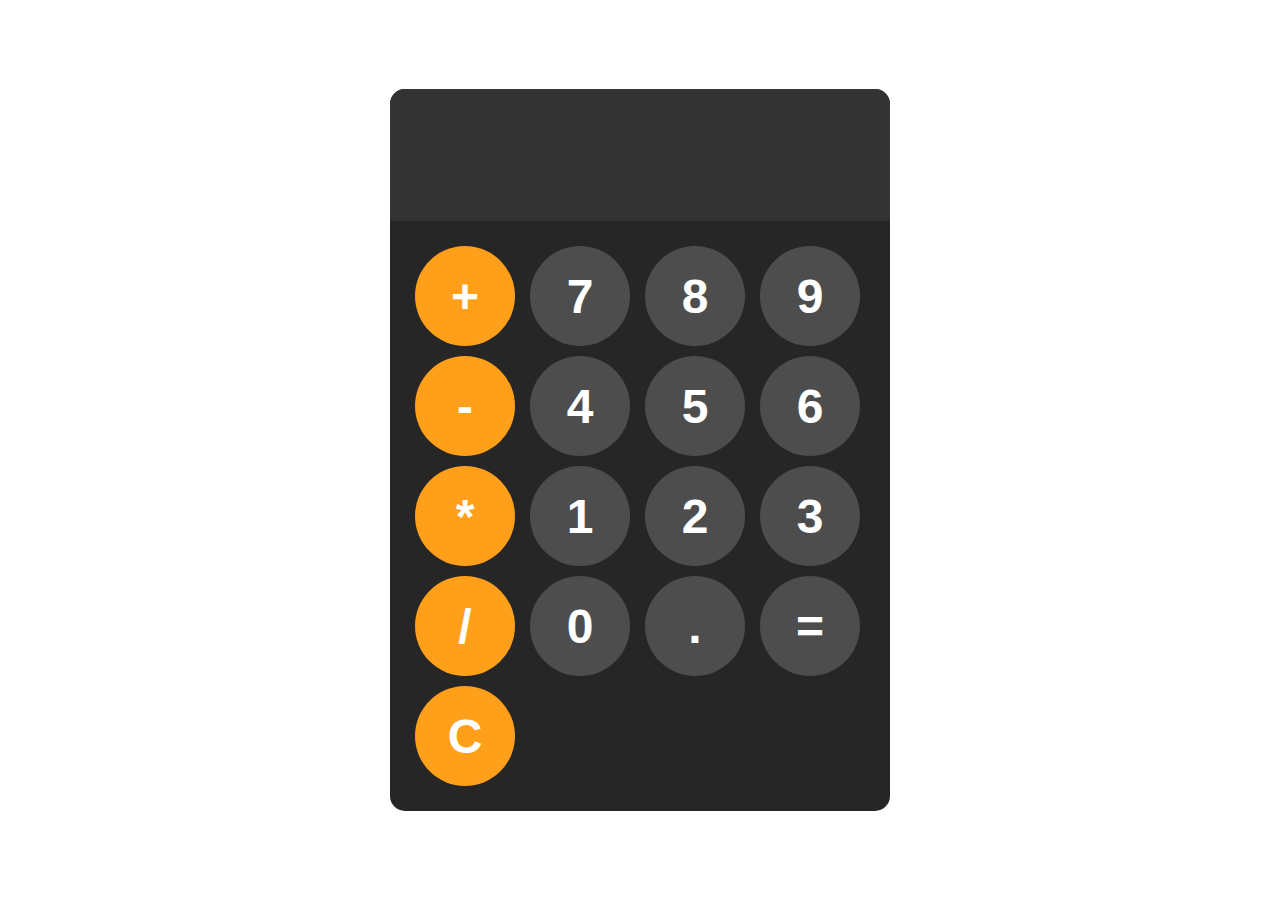
<file: Mini projects/JS calculater/index.html>
<!DOCTYPE html>
<html lang="en">
<head>
    <meta charset="UTF-8">
    <meta name="viewport" content="width=device-width, initial-scale=1.0">
    <title>Calculator</title>
    <link rel="stylesheet" href="style.css">
</head>
<body>

    <div id="calculator">
        <input id="display" readonly>
        <div id="keys">
            <button onclick="appendToDisplay('+')" class="operator-btn">+</button>
            <button onclick="appendToDisplay('7')">7</button>
            <button onclick="appendToDisplay('8')">8</button>
            <button onclick="appendToDisplay('9')">9</button>
            <button onclick="appendToDisplay('-')" class="operator-btn">-</button>
            <button onclick="appendToDisplay('4')">4</button>
            <button onclick="appendToDisplay('5')">5</button>
            <button onclick="appendToDisplay('6')">6</button>
            <button onclick="appendToDisplay('*')" class="operator-btn">*</button>
            <button onclick="appendToDisplay('1')">1</button>
            <button onclick="appendToDisplay('2')">2</button>
            <button onclick="appendToDisplay('3')">3</button>
            <button onclick="appendToDisplay('/')" class="operator-btn">/</button>
            <button onclick="appendToDisplay('0')">0</button>
            <button onclick="appendToDisplay('.')">.</button>
            <button onclick="calculate()">=</button>
            <button onclick="clearDisplay()" class="operator-btn">C</button>
        </div>
    </div>

    <script src="index.js"></script>
</body>
</html>
</file>
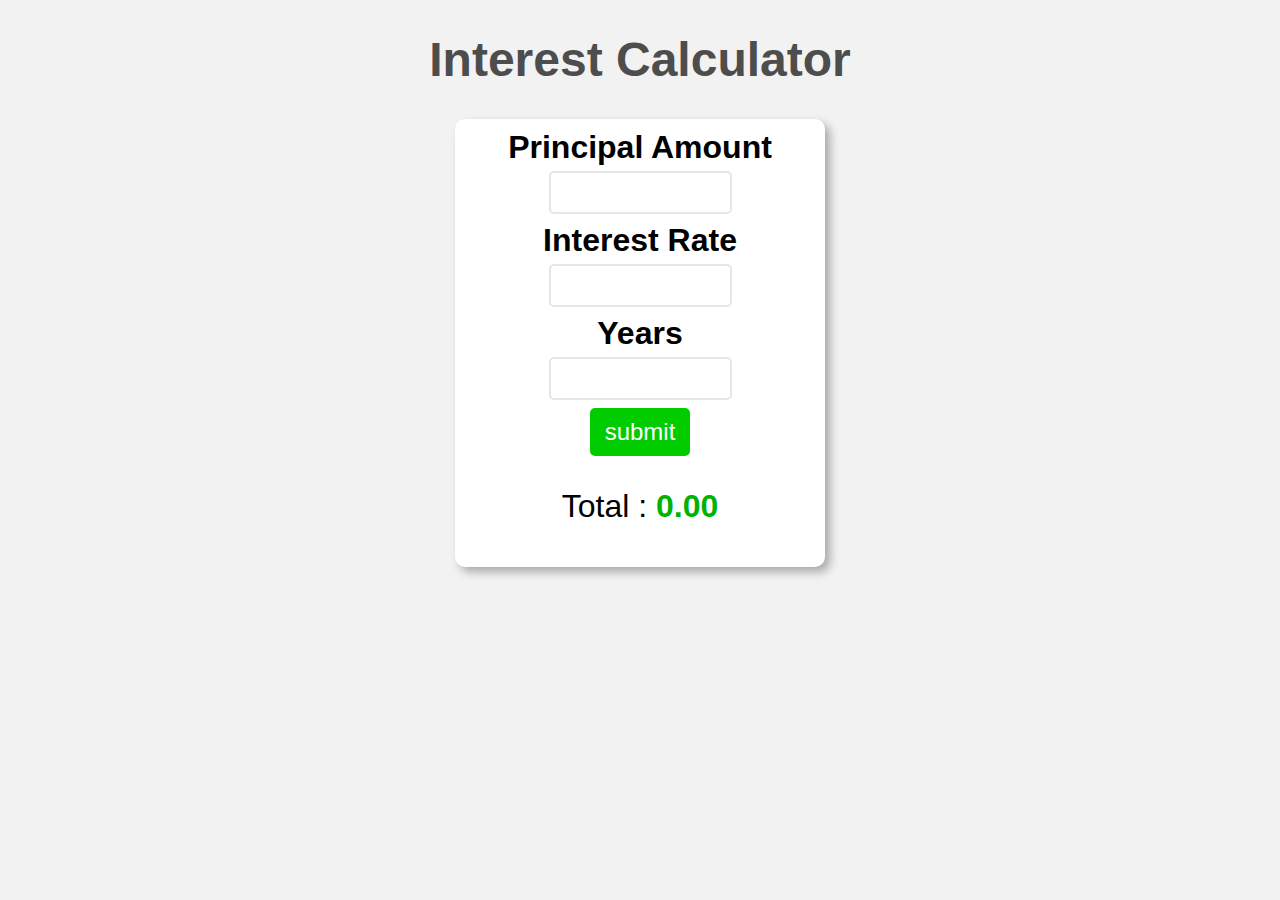
<file: Mini projects/JS compund interset calculater/index.html>
<!DOCTYPE html>
<html lang="en">
<head>
    <meta charset="UTF-8">
    <meta name="viewport" content="width=device-width, initial-scale=1.0">
    <title>Document</title>
</head><link rel="stylesheet" href="style.css">
<body>

    <h1>Interest Calculator</h1>

    <form>
        <label for="principal">Principal Amount</label>
        <input type="number" id="principal"><br>

        <label for="rate">Interest Rate</label>
        <input type="number" id="rate"><br>

        <label for="years">Years</label>
        <input type="number" id="years"><br>

        <button type="button" onclick="calculate()">submit</button>

        <p id="total">Total : <span id="total-amount">0.00</span></p>
    </form>

    <script src="index.js"></script>
</body>
</html>
</file>
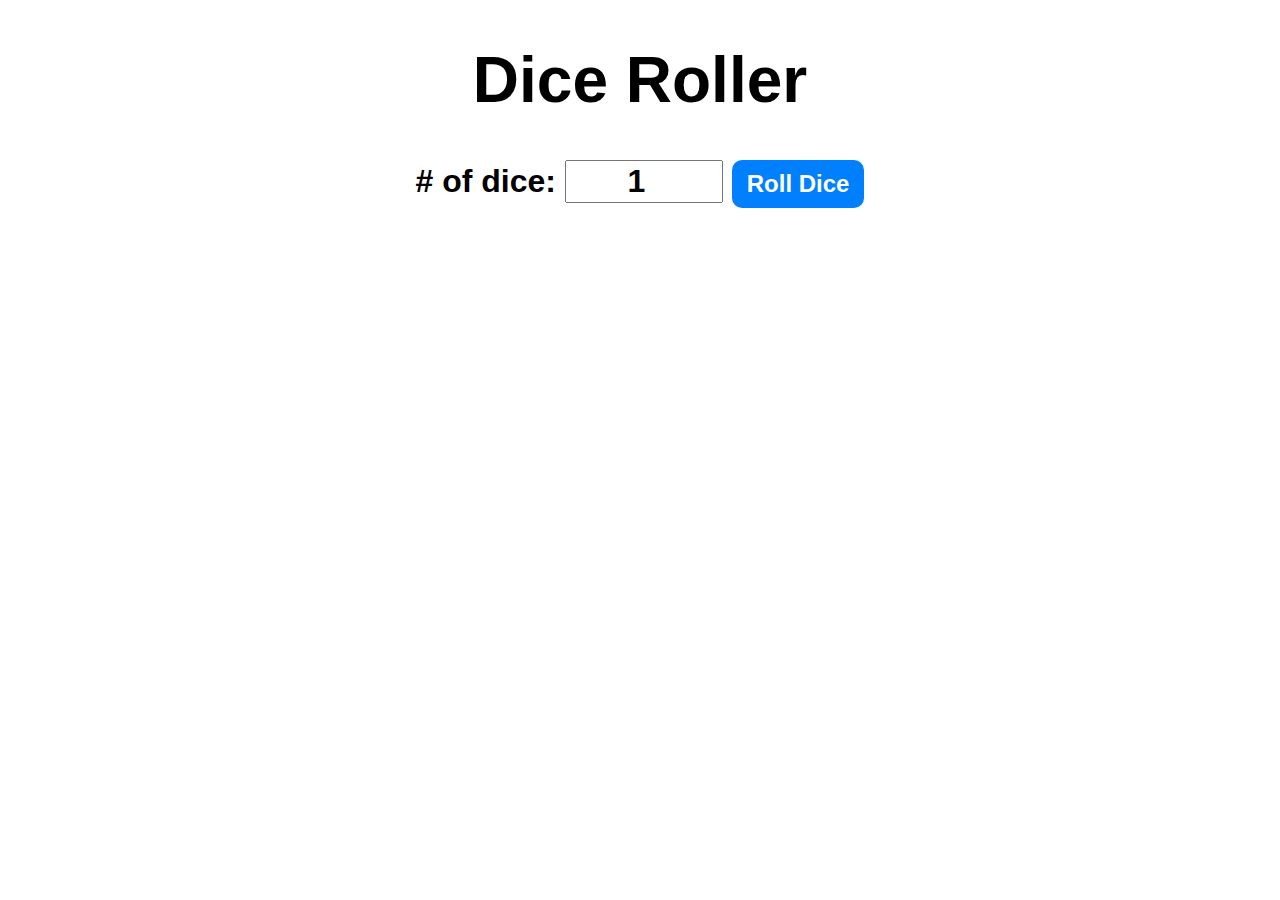
<file: Mini projects/JS dice roller game/index.html>
<!DOCTYPE html>
<html lang="en">
<head>
    <meta charset="UTF-8">
    <meta name="viewport" content="width=device-width, initial-scale=1.0">
    <title>Document</title>
    <link rel="stylesheet" href="style.css">
</head>
<body>

    <div id="container">
        <h1>Dice Roller</h1>
        <label># of dice:</label>
        <input type="number" id="numOfDice" value="1" min="1">
        <button onclick="rollDice()">Roll Dice</button>
        <div id="diceResult"></div>
        <div id="diceImages"></div>
    </div>

    <script src="index.js"></script>
</body> 
</html>
</file>
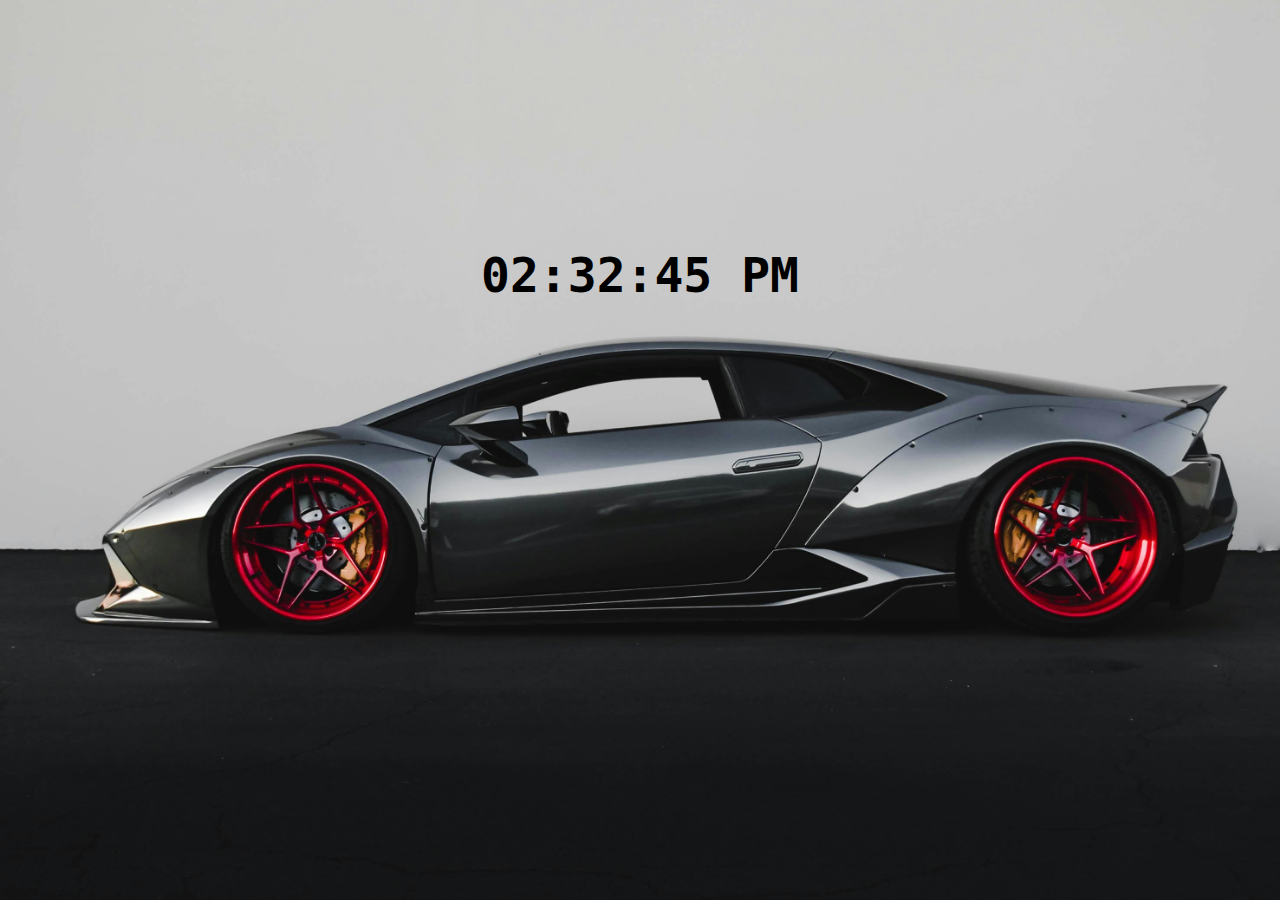
<file: Mini projects/JS digital clock/index.html>
<!DOCTYPE html>
<html lang="en">
<head>
    <meta charset="UTF-8">
    <meta name="viewport" content="width=device-width, initial-scale=1.0">
    <title>Document</title>
    <link rel="stylesheet" href="style.css">
</head>
<body>

    <div id="clock-container">
         <div id="clock">00:00:00</div>
    </div>
    
    <script src="index.js"></script>
</body>
</html>
</file>
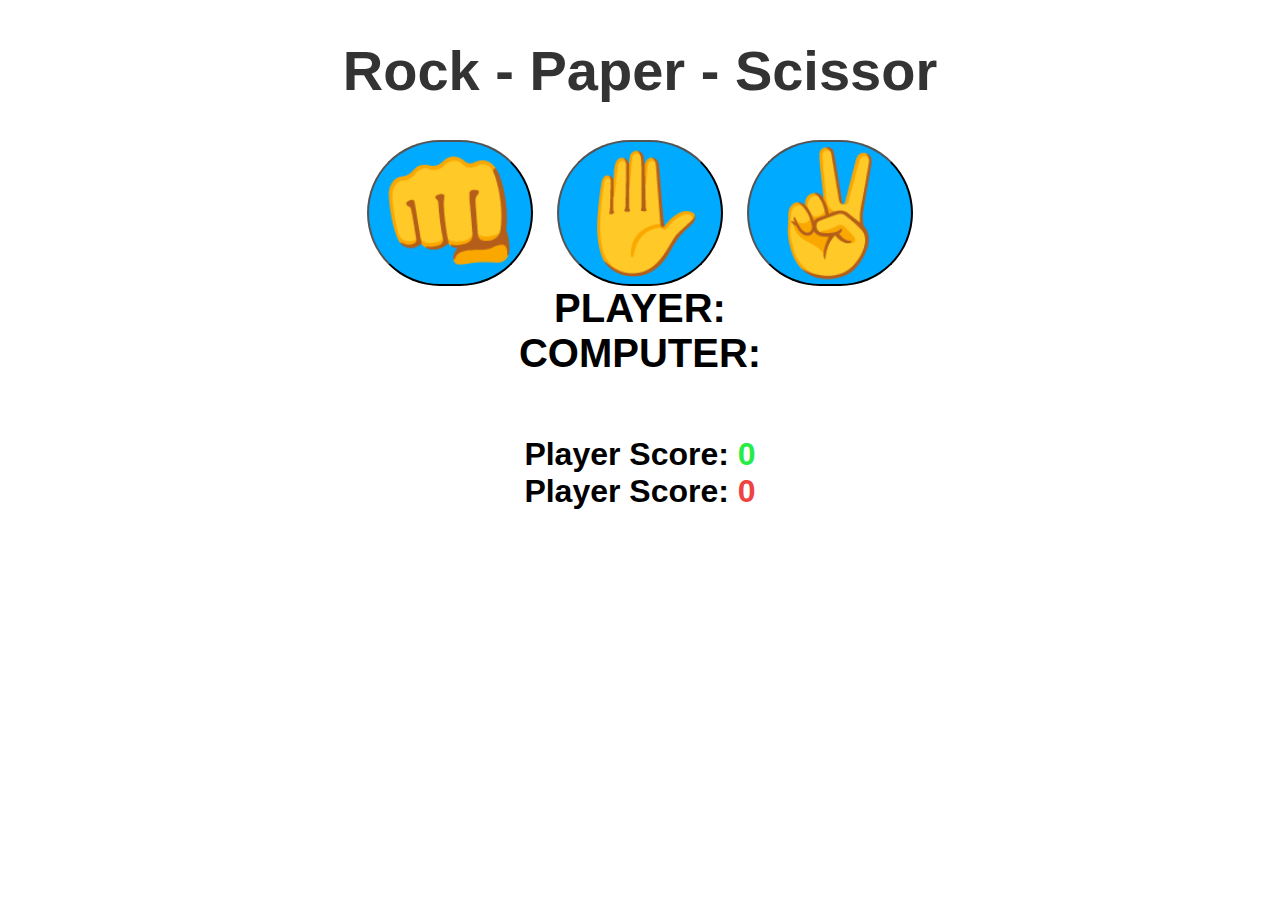
<file: Mini projects/JS rock paper scissor/index.html>
<!DOCTYPE html>
<html lang="en">
<head>
    <meta charset="UTF-8">
    <meta name="viewport" content="width=device-width, initial-scale=1.0">
    <title>Document</title>
    <link rel="stylesheet" href="style.css">
</head>
<body>

    <h1>Rock - Paper - Scissor</h1>

    <div class="choices">
        <button onclick="playGame('rock')">👊</button>
        <button onclick="playGame('paper')">✋</button>
        <button onclick="playGame('scissor')">✌</button>
    </div>
    
    <div id="playerDisplay">PLAYER: </div>
    <div id="computerDisplay">COMPUTER: </div>
    <div id="resultDisplay"></div>

    <div class="scoreDisplay">Player Score:
        <span id="playerScoreDisplay">0</span>
    </div>

    <div class="scoreDisplay">Player Score:
        <span id="computerScoreDisplay">0</span>
    </div>

    <script src="index.js"></script>
</body>
</html>
</file>
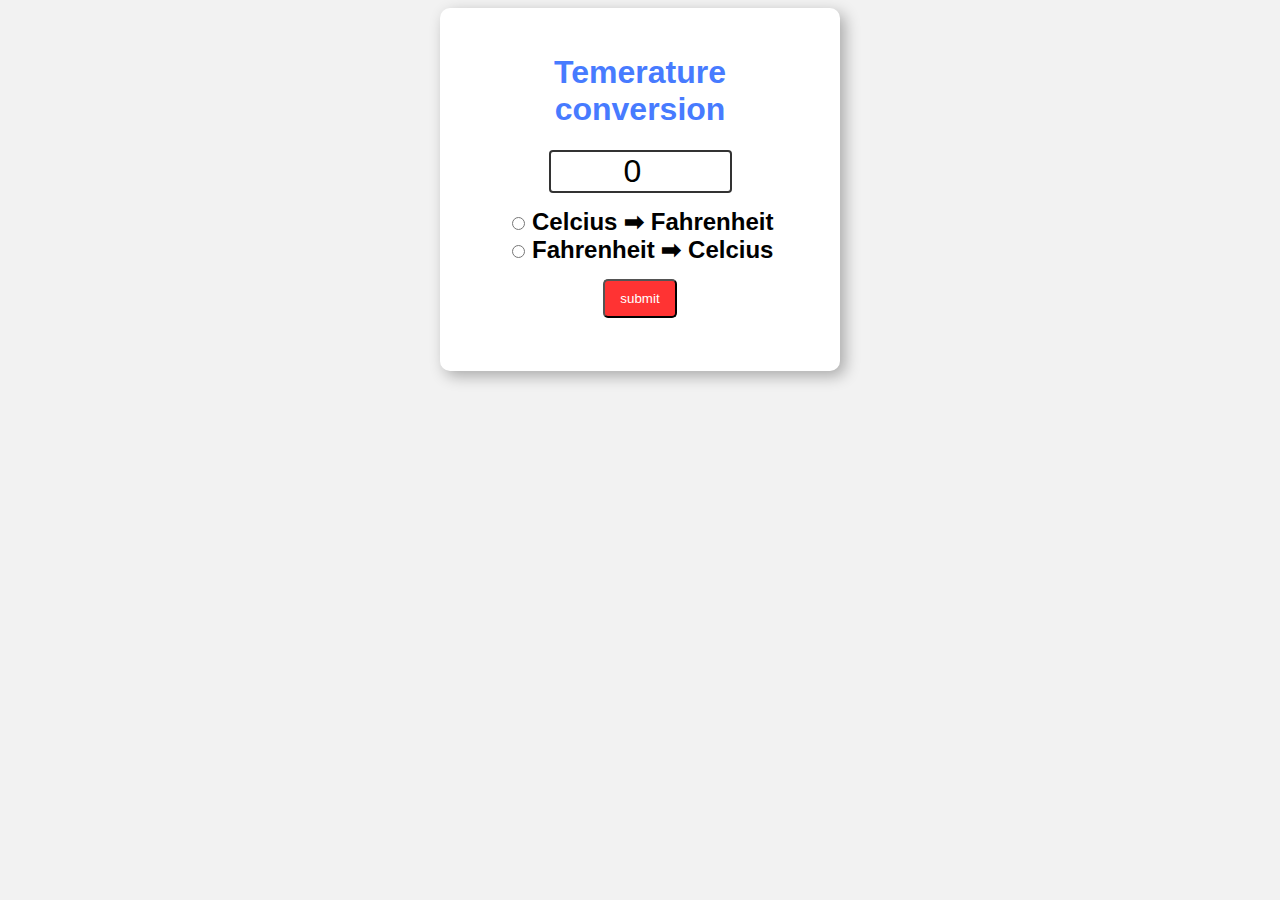
<file: Mini projects/JS temperature convertion/index.html>
<!DOCTYPE html>
<html lang="en">
<head>
    <meta charset="UTF-8">
    <meta name="viewport" content="width=device-width, initial-scale=1.0">
    <title>My Website</title>
    <link rel="stylesheet" href="style.css">
</head>
<body>
    <form>
        <h1>Temerature conversion</h1>
        <input type="number" id="textBox" value="0"><br>

        <input type="radio" id="toFahrenheit" name="unit">
        <label for="toFahrenheit">Celcius ➡ Fahrenheit</label><br>

        <input type="radio" id="toCelcius" name="unit">
        <label for="toCelcius">Fahrenheit ➡ Celcius</label><br>

        <button type="button" onclick="convert()">submit</button>
        <p id="result"></p>

        <script src="index.js"></script>
    </form>
</body>
</html>
</file>
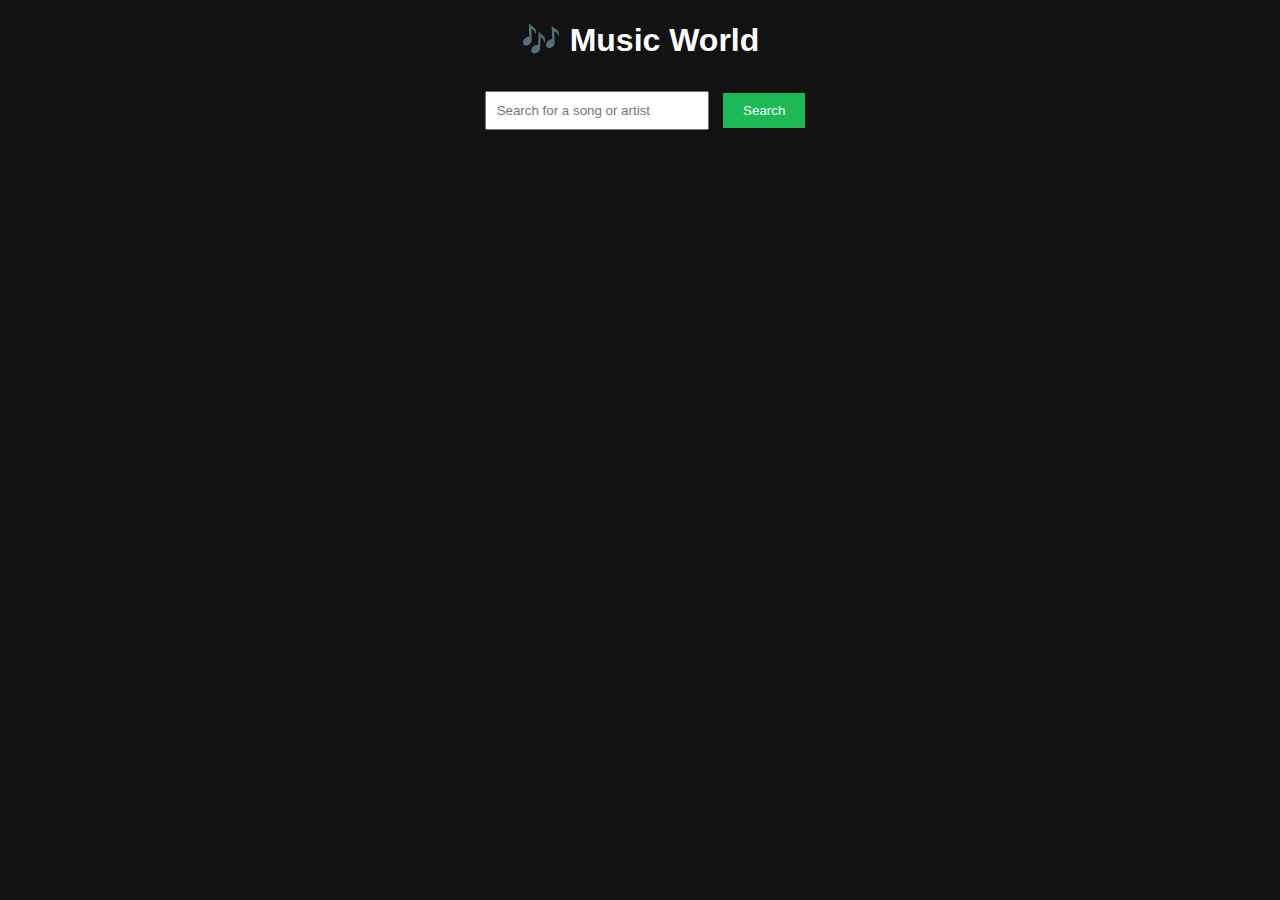
<file: Mini projects/Music-Player/index.html>
<!DOCTYPE html>
<html lang="en">
<head>
    <meta charset="UTF-8">
    <meta name="viewport" content="width=device-width, initial-scale=1.0">
    <title>Music World</title>
    <link rel="stylesheet" href="style.css">
</head>
<body>
    <h1>🎶 Music World</h1>

    <input type="text" id="searchBox" placeholder="Search for a song or artist">
    <button onclick="searchMusic()">Search</button>

    <div id="results"></div>
    <script src="script.js"></script>
</body>
</html>
</file>
<file: Mini projects/JS calculater/style.css>
body{
    margin: 0;
    display: flex;
    justify-content: center;
    align-items: center;
    height: 100vh;
}
#calculator{
    font-family: Arial, sans-serif;
    background-color: hsl(0, 0%, 15%);
    border-radius: 15px;
    max-width: 500px;
    overflow: hidden;
}
#display{
    width: 100%;
    padding: 20px;
    font-size: 5rem;
    text-align: left;
    border: none;
    background-color: hsl(0, 0%, 20%);
    color: white;
}
#keys{
    display: grid;
    grid-template-columns: repeat(4, 1fr);
    gap: 10px;
    padding: 25px;
}
button{
    width: 100px;
    height: 100px;
    border-radius: 50px;
    border: none;
    background-color: hsl(0, 0%, 30%);
    color: white;
    font-size: 3rem;
    font-weight: bold;
    cursor: pointer;
}
button:hover{
    background-color: hsl(0, 0%, 40%);
}
button:active{
    background-color: hsl(0, 0%, 50%);
}
.operator-btn{
    background-color: hsl(35, 100%, 55%);
}
.operator-btn:hover{
    background-color: hsl(35, 100%, 65%);
}
.operator-btn:active{
    background-color: hsl(35, 100%, 75%);
}
</file>
<file: Mini projects/JS compund interset calculater/style.css>
body{
    font-family: Arial, sans-serif;
    background-color: hsl(0, 0%, 95%);
}
h1{
    color: hsl(0, 0%, 30%);
    font-size: 3em;
    text-align: center;
}
form{
    background-color: white;
    max-width: 350px;
    margin: auto;
    padding: 10px;
    border-radius: 10px;
    box-shadow: 5px 5px 10px hsl(0, 0%, 0%, 0.3);
    display: flex;
    flex-direction: column;
    align-items: center;
}
label{
    font-size: 2em;
    font-weight: bold;
}
input{
    width: 50%;
    text-align: center;
    font-size: 2em;
    border: 2px solid hsl(0, 0%, 90%);
    border-radius: 5px;
    margin-top: 5px;
    margin-bottom: -10px;
}
button{
    background-color: hsl(120, 100%, 40%);
    color: white;
    font-size: 1.5em;
    border: none;
    border-radius: 5px;
    padding: 10px 15px;
    cursor: pointer;
}
button:hover{
    background-color:hsl(120, 100%, 30%);
}
#total{
    font-size: 2em;
}
#total-amount{
    color: hsl(120, 100%, 35%);
    font-weight: bold;
}
</file>
<file: Mini projects/JS dice roller game/style.css>
#container{
    font-family: Arial, sans-serif;
    text-align: center;
    font-size: 2rem;
    font-weight: bold;
}
button{
    font-size: 1.5rem;
    padding: 10px 15px;
    border-radius: 10px;
    border: none;
    background-color: hsl(210, 100%, 50%);
    color: white;
    font-weight: bold;
    cursor: pointer;
}
button:hover{
    background-color: hsl(210, 100%, 60%);
}
button:active{
    background-color: hsl(210, 100%, 70%);
}
input{
    font-size: 2rem;
    width: 150px;
    text-align: center;
    font-weight: bold;
}
#diceResult{
    margin: 50px;
}
#diceImages img{
    width: 75px;
    margin: 5px;
}
</file>
<file: Mini projects/JS digital clock/style.css>
body{
    margin: 0;
    background-image: url(Car.jpg);
    background-position: center;
    background-repeat: no-repeat;
    background-size: cover;
    background-attachment: fixed;
}
#clock-container{
    display: flex;
    justify-content: center;
    align-items: center;
    height: 100vh;
}
#clock{
    font-family: monospace;
    font-size: 3rem;
    font-weight: bold;
    margin-bottom: 350px;
}
</file>
<file: Mini projects/JS rock paper scissor/style.css>
body{
    font-family: sans-serif;
    font-weight: bold;
    margin: 0;
    display: flex;
    flex-direction: column;
    align-items: center;
}
h1{
    font-size: 3.5rem;
    color: hsl(0, 0%, 20%);
}
.choices button{
    font-size: 7.5rem;
    min-width: 160px;
    margin: 0 10px;
    border-radius: 250px;
    background-color: hsl(200, 100%, 50%);
    cursor: pointer;
    transition: background-color 0.5s ease;
}
.choices button:hover{
    background-color: hsl(200, 100%, 70%);
}
#playerDisplay, #computerDisplay{
    font-size: 2.5rem;
}
#resultDisplay{
    font-size: 5rem;
    margin: 30px 0;
}
.scoreDisplay{
    font-size: 2rem;
}
.greenText, #playerScoreDisplay{
    color: hsl(130, 84%, 54%);
}
.redText, #computerScoreDisplay{
    color: hsl(0, 84%, 60%);
}
</file>
<file: Mini projects/JS temperature convertion/style.css>
body{
    font-family: Arial, sans-serif;
    background-color: hsl(0, 0%, 95%);
}

h1{
    color: hsl(223, 100%, 64%);
}

form{
    background-color:hsl(0, 0%, 100%);
    text-align: center;
    max-width: 350px;
    margin: auto;
    padding: 25px;
    border-radius: 10px;
    box-shadow: 5px 5px 15px hsl(0, 0%, 0%, 0.3);
}
#textBox{
    width: 50%;
    text-align: center;
    font-size: 2em;
    border: 2px solid hsl(0, 0%, 0%, 0.8);
    border-radius: 4px;
    margin-bottom: 15px;
}

label{
font-size: 1.5em;
font-weight: bold;
}
button{
    margin-top: 15px;
    background-color: hsl(0, 100%, 60%);
    color: white;
    font-size: none;
    padding: 10px 15px;
    border-radius: 5px;
    cursor: pointer;
}

button:hover{
    background-color: hsl(0, 100%, 50%);
}

#result{
    font-size: 1.75em;
    font-weight: bold;
}
</file>
<file: Mini projects/Music-Player/style.css>
body{
    font-family: Arial, Helvetica, sans-serif;
    text-align: center;
    background-color: #121212;
    color: white;
}
input{
    padding: 10px;
    margin: 10px;
    width: 200px;
}

button{
    padding: 10px 20px;
    background-color: #1db954;
    color: white;
    border: none;
    cursor: pointer;
}
#results{
    display: flex;
    flex-wrap: wrap;
    justify-content: center;
    margin-top: 20px;
}
.song{
    background: #282828;
    margin: 10px;
    padding: 10px;
    border-radius: 8px;
    width: 200px;
}
.song img {
    width: 100%;
    border-radius: 8px;
}
</file>
